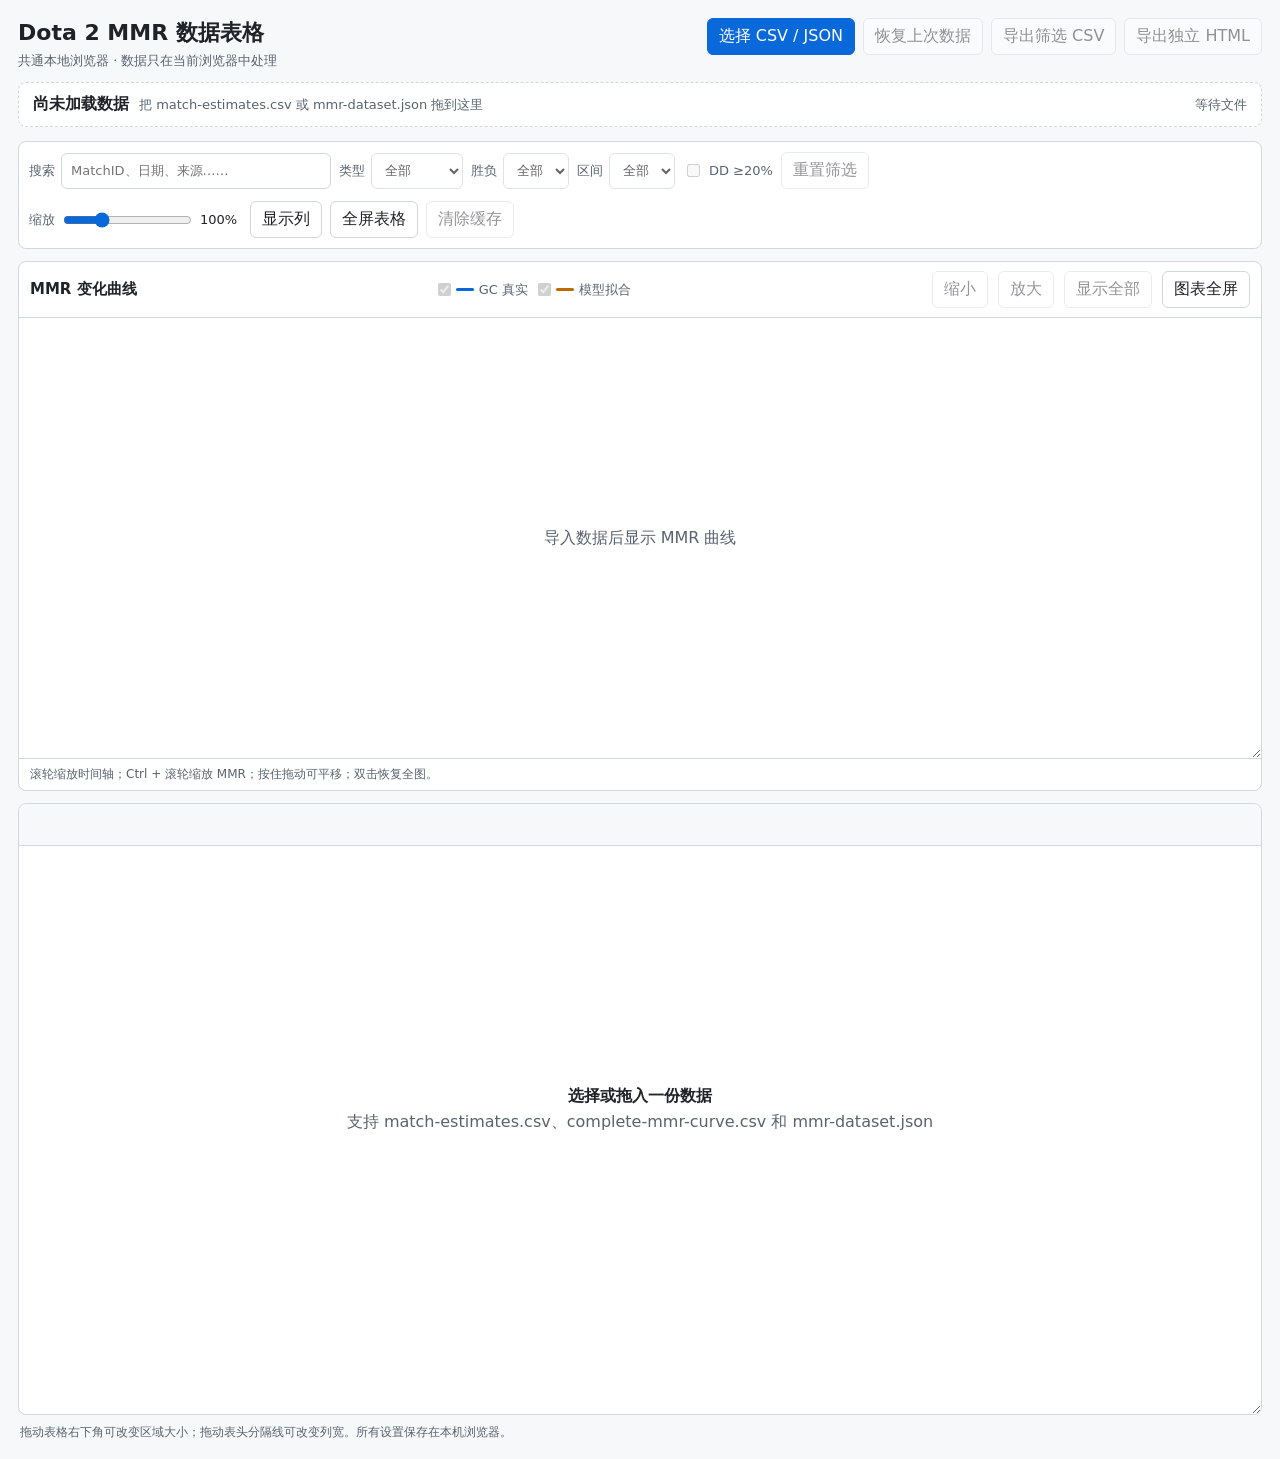
<file: tools/mmr-table-viewer.html>
<!doctype html>
<html lang="zh-CN">
<head>
  <meta charset="utf-8">
  <meta name="viewport" content="width=device-width, initial-scale=1">
  <title>Dota 2 MMR 数据表格</title>
  <style>
    :root {
      color-scheme: light dark;
      --bg: light-dark(#f6f8fa, #0d1117);
      --surface: light-dark(#ffffff, #161b22);
      --surface-alt: light-dark(#f6f8fa, #21262d);
      --text: light-dark(#1f2328, #e6edf3);
      --muted: light-dark(#59636e, #8b949e);
      --border: light-dark(#d0d7de, #30363d);
      --accent: light-dark(#0969da, #58a6ff);
      --accent-soft: light-dark(#ddf4ff, #0d3058);
      --positive: light-dark(#1a7f37, #3fb950);
      --negative: light-dark(#cf222e, #f85149);
      --warning: light-dark(#9a6700, #d29922);
      --chart-actual: light-dark(#0969da, #58a6ff);
      --chart-modeled: light-dark(#bc6b00, #f2a65a);
      --chart-guide: light-dark(#59636e, #8b949e);
      --row-height: 34px;
      --header-height: 42px;
      --table-font-size: 13px;
    }

    * { box-sizing: border-box; }
    html, body { margin: 0; min-height: 100%; background: var(--bg); color: var(--text); }
    body { font-family: system-ui, -apple-system, "Segoe UI", sans-serif; }
    button, input, select { font: inherit; }
    button, select, input[type="search"] {
      color: var(--text);
      background: var(--surface);
      border: 1px solid var(--border);
      border-radius: 6px;
    }
    button { padding: 7px 11px; cursor: pointer; }
    button:hover:not(:disabled) { border-color: var(--accent); }
    button:disabled { cursor: not-allowed; opacity: .48; }
    button.primary { background: var(--accent); color: light-dark(#fff, #08111d); border-color: var(--accent); }
    input[type="search"], select { padding: 7px 9px; min-height: 36px; }
    input[type="range"] { accent-color: var(--accent); }

    .app { width: 100%; padding: 18px; }
    .topbar { display: flex; align-items: flex-start; justify-content: space-between; gap: 16px; flex-wrap: wrap; }
    h1 { margin: 0; font-size: 22px; font-weight: 650; }
    .subtitle { margin: 4px 0 0; color: var(--muted); font-size: 13px; }
    .actions, .filters, .view-controls { display: flex; align-items: center; gap: 8px; flex-wrap: wrap; }
    .actions { justify-content: flex-end; }
    .toolbar {
      display: flex;
      align-items: center;
      justify-content: space-between;
      gap: 12px;
      flex-wrap: wrap;
      margin-top: 14px;
      padding: 10px;
      background: var(--surface);
      border: 1px solid var(--border);
      border-radius: 8px;
    }
    .field { display: inline-flex; align-items: center; gap: 6px; color: var(--muted); font-size: 13px; }
    .field input[type="search"] { width: min(270px, 58vw); }
    .scale-value { min-width: 42px; color: var(--text); font-variant-numeric: tabular-nums; }

    .drop-zone {
      margin-top: 12px;
      padding: 11px 14px;
      color: var(--muted);
      background: var(--surface);
      border: 1px dashed var(--border);
      border-radius: 8px;
      transition: border-color .15s, background .15s;
    }
    .drop-zone.dragging { border-color: var(--accent); background: var(--accent-soft); color: var(--text); }
    .dataset-line { display: flex; align-items: center; gap: 10px; flex-wrap: wrap; }
    .dataset-name { color: var(--text); font-weight: 600; }
    .dataset-meta { font-size: 13px; }
    .status { margin-left: auto; font-size: 13px; color: var(--muted); }

    details.columns { position: relative; }
    details.columns > summary {
      list-style: none;
      cursor: pointer;
      padding: 7px 11px;
      background: var(--surface);
      border: 1px solid var(--border);
      border-radius: 6px;
      color: var(--text);
    }
    details.columns > summary::-webkit-details-marker { display: none; }
    .column-picker {
      position: absolute;
      right: 0;
      top: calc(100% + 6px);
      z-index: 30;
      width: min(330px, 88vw);
      max-height: 360px;
      overflow: auto;
      padding: 10px;
      background: var(--surface);
      border: 1px solid var(--border);
      border-radius: 8px;
      box-shadow: 0 10px 30px light-dark(#1f232820, #0008);
    }
    .column-picker label { display: flex; align-items: center; gap: 8px; padding: 5px 3px; font-size: 13px; }

    .chart-section {
      margin-top: 12px;
      background: var(--surface);
      border: 1px solid var(--border);
      border-radius: 8px;
      overflow: hidden;
    }
    .chart-toolbar {
      display: flex;
      align-items: center;
      justify-content: space-between;
      gap: 10px;
      flex-wrap: wrap;
      padding: 9px 11px;
      border-bottom: 1px solid var(--border);
    }
    .chart-title { margin: 0; font-size: 15px; font-weight: 650; }
    .chart-legend, .chart-actions { display: flex; align-items: center; gap: 10px; flex-wrap: wrap; }
    .series-toggle { display: inline-flex; align-items: center; gap: 5px; color: var(--muted); font-size: 13px; }
    .series-toggle input { margin: 0; }
    .series-swatch { width: 18px; height: 3px; border-radius: 2px; background: var(--chart-actual); }
    .series-swatch.modeled { background: var(--chart-modeled); }
    .chart-viewport {
      position: relative;
      width: 100%;
      height: 440px;
      min-height: 280px;
      max-height: 82vh;
      resize: vertical;
      overflow: hidden;
      touch-action: none;
      cursor: crosshair;
      background: var(--surface);
    }
    .chart-viewport.dragging { cursor: grabbing; user-select: none; }
    .chart-svg { display: block; width: 100%; height: 100%; }
    .chart-svg text { fill: var(--muted); font-size: 11px; font-family: inherit; }
    .chart-svg .axis-title { fill: var(--text); font-size: 12px; }
    .chart-svg .grid-line { stroke: var(--border); stroke-width: 1; vector-effect: non-scaling-stroke; }
    .chart-svg .plot-frame { fill: none; stroke: var(--border); stroke-width: 1; vector-effect: non-scaling-stroke; }
    .chart-svg .series-actual { fill: none; stroke: var(--chart-actual); stroke-width: 1.6; vector-effect: non-scaling-stroke; }
    .chart-svg .series-modeled { fill: none; stroke: var(--chart-modeled); stroke-width: 1.8; stroke-dasharray: 5 3; vector-effect: non-scaling-stroke; }
    .chart-svg .point-actual { fill: var(--chart-actual); }
    .chart-svg .point-modeled { fill: var(--chart-modeled); }
    .chart-svg .hover-guide { stroke: var(--chart-guide); stroke-width: 1; stroke-dasharray: 3 3; pointer-events: none; }
    .chart-svg .hover-marker { fill: var(--surface); stroke-width: 2; pointer-events: none; }
    .chart-svg .interaction-layer { fill: transparent; cursor: inherit; }
    .chart-tooltip {
      position: absolute;
      z-index: 5;
      max-width: min(330px, calc(100% - 16px));
      padding: 8px 10px;
      color: var(--text);
      background: var(--surface-alt);
      border: 1px solid var(--border);
      border-radius: 6px;
      box-shadow: 0 8px 24px light-dark(#1f232820, #0008);
      font-size: 12px;
      line-height: 1.5;
      pointer-events: none;
    }
    .chart-tooltip strong { display: block; margin-bottom: 2px; font-size: 13px; }
    .chart-meta { padding: 7px 11px; color: var(--muted); border-top: 1px solid var(--border); font-size: 12px; }
    .chart-empty { position: absolute; inset: 0; display: grid; place-content: center; color: var(--muted); pointer-events: none; }
    .chart-section:fullscreen { width: 100vw; height: 100vh; background: var(--surface); }
    .chart-section:fullscreen .chart-viewport { height: calc(100vh - 93px); max-height: none; resize: none; }

    .grid-shell {
      position: relative;
      width: 100%;
      height: 68vh;
      min-width: min(420px, 100%);
      min-height: 260px;
      max-width: 100%;
      margin-top: 12px;
      overflow: auto;
      resize: both;
      background: var(--surface);
      border: 1px solid var(--border);
      border-radius: 8px;
      outline: none;
      scrollbar-color: var(--border) var(--surface-alt);
    }
    .grid-shell:focus-visible { box-shadow: 0 0 0 2px var(--accent); }
    .grid-canvas { position: relative; min-width: 100%; }
    .grid-header {
      position: sticky;
      top: 0;
      z-index: 20;
      display: grid;
      height: var(--header-height);
      background: var(--surface-alt);
      border-bottom: 1px solid var(--border);
      font-size: var(--table-font-size);
      user-select: none;
    }
    .header-cell, .grid-cell {
      position: relative;
      min-width: 0;
      display: flex;
      align-items: center;
      padding: 0 9px;
      overflow: hidden;
      white-space: nowrap;
      text-overflow: ellipsis;
      border-right: 1px solid var(--border);
    }
    .header-cell { font-weight: 650; cursor: pointer; }
    .header-cell:hover { background: var(--accent-soft); }
    .sort-indicator { margin-left: 5px; color: var(--accent); }
    .column-resizer {
      position: absolute;
      top: 0;
      right: -4px;
      z-index: 4;
      width: 9px;
      height: 100%;
      cursor: col-resize;
    }
    .column-resizer:hover, body.resizing-column .column-resizer { background: color-mix(in srgb, var(--accent) 30%, transparent); }
    body.resizing-column { cursor: col-resize; user-select: none; }
    .rows-layer { position: absolute; left: 0; right: 0; }
    .grid-row {
      position: absolute;
      left: 0;
      display: grid;
      height: var(--row-height);
      font-size: var(--table-font-size);
      border-bottom: 1px solid var(--border);
    }
    .grid-row:nth-child(even) .grid-cell { background: color-mix(in srgb, var(--surface-alt) 55%, transparent); }
    .grid-row:hover .grid-cell { background: var(--accent-soft); }
    .grid-cell.numeric { justify-content: flex-end; font-variant-numeric: tabular-nums; }
    .grid-cell.positive { color: var(--positive); }
    .grid-cell.negative { color: var(--negative); }
    .grid-cell.warning { color: var(--warning); }
    .frozen {
      position: sticky;
      z-index: 8;
      background: var(--surface) !important;
      box-shadow: 1px 0 0 var(--border);
    }
    .grid-header .frozen { z-index: 24; background: var(--surface-alt) !important; }
    .empty-state {
      position: absolute;
      inset: 0;
      display: grid;
      place-content: center;
      padding: 24px;
      text-align: center;
      color: var(--muted);
      pointer-events: none;
    }
    .empty-state strong { display: block; color: var(--text); margin-bottom: 5px; }
    .footer-note { margin: 9px 2px 0; color: var(--muted); font-size: 12px; }
    .hidden { display: none !important; }

    @media (max-width: 680px) {
      .app { padding: 10px; }
      .actions { justify-content: flex-start; }
      .toolbar { align-items: flex-start; }
      .filters, .view-controls { width: 100%; min-width: 0; }
      .filters > *, .view-controls > * { flex: 0 0 auto; }
      .field.search { display: grid; grid-template-columns: auto minmax(0, 1fr); width: 100%; flex-basis: 100%; }
      .field input[type="search"] { width: 100%; min-width: 0; }
      .chart-toolbar { align-items: flex-start; }
      .chart-title { width: 100%; }
      .chart-viewport { height: 360px; }
      .grid-shell { height: 65vh; resize: vertical; }
      .status { width: 100%; margin-left: 0; }
    }
  </style>
</head>
<body>
  <main class="app" id="app">
    <header class="topbar">
      <div>
        <h1>Dota 2 MMR 数据表格</h1>
        <p class="subtitle">共通本地浏览器 · 数据只在当前浏览器中处理</p>
      </div>
      <div class="actions">
        <input id="fileInput" type="file" accept=".csv,.json,text/csv,application/json" hidden>
        <button id="openButton" type="button" class="primary">选择 CSV / JSON</button>
        <button id="restoreButton" type="button" disabled>恢复上次数据</button>
        <button id="exportCsvButton" type="button" disabled>导出筛选 CSV</button>
        <button id="exportHtmlButton" type="button" disabled>导出独立 HTML</button>
      </div>
    </header>

    <section class="drop-zone" id="dropZone" aria-label="文件拖放区域">
      <div class="dataset-line">
        <span class="dataset-name" id="datasetName">尚未加载数据</span>
        <span class="dataset-meta" id="datasetMeta">把 match-estimates.csv 或 mmr-dataset.json 拖到这里</span>
        <span class="status" id="status" role="status">等待文件</span>
      </div>
    </section>

    <section class="toolbar" aria-label="表格控制">
      <div class="filters">
        <label class="field search">搜索
          <input id="searchInput" type="search" placeholder="MatchID、日期、来源……" disabled>
        </label>
        <label class="field">类型
          <select id="sourceFilter" disabled>
            <option value="all">全部</option>
            <option value="actual">GC 真实</option>
            <option value="modeled">模型估算</option>
          </select>
        </label>
        <label class="field">胜负
          <select id="resultFilter" disabled>
            <option value="all">全部</option>
            <option value="Win">胜</option>
            <option value="Loss">负</option>
          </select>
        </label>
        <label class="field">区间
          <select id="segmentFilter" disabled><option value="all">全部</option></select>
        </label>
        <label class="field">
          <input id="ddFilter" type="checkbox" disabled> DD ≥20%
        </label>
        <button id="resetFiltersButton" type="button" disabled>重置筛选</button>
      </div>
      <div class="view-controls">
        <label class="field">缩放
          <input id="scaleInput" type="range" min="0.7" max="1.8" step="0.1" value="1">
          <span class="scale-value" id="scaleValue">100%</span>
        </label>
        <details class="columns" id="columnDetails">
          <summary>显示列</summary>
          <div class="column-picker" id="columnPicker"></div>
        </details>
        <button id="fullscreenButton" type="button">全屏表格</button>
        <button id="clearCacheButton" type="button" disabled>清除缓存</button>
      </div>
    </section>

    <section class="chart-section" id="chartSection" aria-label="MMR 变化折线图">
      <div class="chart-toolbar">
        <h2 class="chart-title">MMR 变化曲线</h2>
        <div class="chart-legend" aria-label="曲线图例">
          <label class="series-toggle">
            <input id="chartActualToggle" type="checkbox" checked disabled>
            <span class="series-swatch" aria-hidden="true"></span>GC 真实
          </label>
          <label class="series-toggle">
            <input id="chartModeledToggle" type="checkbox" checked disabled>
            <span class="series-swatch modeled" aria-hidden="true"></span>模型拟合
          </label>
        </div>
        <div class="chart-actions">
          <button id="chartZoomOutButton" type="button" disabled>缩小</button>
          <button id="chartZoomInButton" type="button" disabled>放大</button>
          <button id="chartFitButton" type="button" disabled>显示全部</button>
          <button id="chartFullscreenButton" type="button">图表全屏</button>
        </div>
      </div>
      <div class="chart-viewport" id="chartViewport">
        <svg class="chart-svg" id="chartSvg" role="img" aria-label="MMR 随比赛时间变化的交互式折线图"></svg>
        <div class="chart-tooltip hidden" id="chartTooltip" role="tooltip"></div>
        <div class="chart-empty" id="chartEmpty">导入数据后显示 MMR 曲线</div>
      </div>
      <div class="chart-meta" id="chartMeta">滚轮缩放时间轴；Ctrl + 滚轮缩放 MMR；按住拖动可平移；双击恢复全图。</div>
    </section>

    <section class="grid-shell" id="gridShell" tabindex="0" aria-label="MMR 数据表格">
      <div class="grid-canvas" id="gridCanvas">
        <div class="grid-header" id="gridHeader" role="row"></div>
        <div class="rows-layer" id="rowsLayer"></div>
      </div>
      <div class="empty-state" id="emptyState">
        <div><strong>选择或拖入一份数据</strong>支持 match-estimates.csv、complete-mmr-curve.csv 和 mmr-dataset.json</div>
      </div>
    </section>
    <p class="footer-note">拖动表格右下角可改变区域大小；拖动表头分隔线可改变列宽。所有设置保存在本机浏览器。</p>
  </main>

  <script id="viewer-script">
  (() => {
    "use strict";

    const DB_NAME = "dota2-mmr-table-viewer";
    const DB_VERSION = 1;
    const STORE_NAME = "datasets";
    const SETTINGS_KEY = "dota2-mmr-table-viewer-settings-v1";
    const OVERSCAN = 8;
    const PREFERRED_COLUMNS = [
      "date_utc", "match_id", "result", "hero_id", "mmr_fields_visible",
      "actual_start_mmr", "actual_rank_change", "actual_end_mmr",
      "modeled_rank_change", "curve_mmr_before", "curve_mmr_after",
      "confidence_used", "uncertainty_proxy", "double_down_probability",
      "expected_double_down_multiplier", "double_down_status", "segment",
      "normal_rank_change_prior", "unconstrained_rank_change",
      "endpoint_correction", "segment_endpoint_mmr", "segment_endpoint_source",
      "anchor_jump_before", "curve_source", "unix_time", "average_rank", "party_size"
    ];
    const LABELS = {
      date_utc: "时间（UTC）", match_id: "MatchID", result: "胜负", hero_id: "英雄ID",
      mmr_fields_visible: "数据类型", actual_start_mmr: "真实赛前MMR",
      actual_rank_change: "真实变化", actual_end_mmr: "真实赛后MMR",
      modeled_rank_change: "曲线变化", curve_mmr_before: "曲线赛前MMR",
      curve_mmr_after: "曲线赛后MMR", confidence_used: "Confidence",
      uncertainty_proxy: "Uncertainty", double_down_probability: "DD概率",
      expected_double_down_multiplier: "期望倍率", double_down_status: "DD状态",
      segment: "隐藏区间", normal_rank_change_prior: "普通先验",
      unconstrained_rank_change: "混合先验", endpoint_correction: "端点修正",
      segment_endpoint_mmr: "区间终点MMR", segment_endpoint_source: "终点来源",
      anchor_jump_before: "锚点跳变", curve_source: "数据来源", unix_time: "Unix时间",
      average_rank: "平均奖章", party_size: "组队人数", confidence_proxy: "Confidence代理",
      confidence_regime: "Confidence区间", likely_double_down: "疑似DD",
      model_version: "模型版本", curve_break_before: "曲线断点", gap_endpoint_time: "真实端点观测时间（Unix秒）"
    };
    const DEFAULT_HIDDEN = new Set(["unix_time", "confidence_proxy", "likely_double_down"]);
    const NUMBER_HINTS = ["mmr", "rank", "change", "probability", "multiplier", "confidence", "uncertainty", "segment", "hero_id", "unix_time", "party_size"];
    const state = {
      rows: [], filteredRows: [], allColumns: [], columns: [], metadata: {},
      fileName: "", sort: {key: "date_utc", direction: "asc"},
      scale: 1, widths: {}, hiddenColumns: new Set(DEFAULT_HIDDEN), renderToken: 0,
      chart: {
        points: [], fullX: null, fullY: null, viewX: null, viewY: null,
        drag: null, hoverIndex: -1, renderToken: 0
      }
    };

    const $ = id => document.getElementById(id);
    const els = {
      app: $("app"), fileInput: $("fileInput"), openButton: $("openButton"),
      restoreButton: $("restoreButton"), exportCsvButton: $("exportCsvButton"),
      exportHtmlButton: $("exportHtmlButton"), dropZone: $("dropZone"),
      datasetName: $("datasetName"), datasetMeta: $("datasetMeta"), status: $("status"),
      searchInput: $("searchInput"), sourceFilter: $("sourceFilter"),
      resultFilter: $("resultFilter"), segmentFilter: $("segmentFilter"),
      ddFilter: $("ddFilter"), resetFiltersButton: $("resetFiltersButton"),
      scaleInput: $("scaleInput"), scaleValue: $("scaleValue"),
      columnPicker: $("columnPicker"), columnDetails: $("columnDetails"),
      fullscreenButton: $("fullscreenButton"), clearCacheButton: $("clearCacheButton"),
      chartSection: $("chartSection"), chartViewport: $("chartViewport"),
      chartSvg: $("chartSvg"), chartTooltip: $("chartTooltip"), chartEmpty: $("chartEmpty"),
      chartMeta: $("chartMeta"), chartActualToggle: $("chartActualToggle"),
      chartModeledToggle: $("chartModeledToggle"), chartZoomOutButton: $("chartZoomOutButton"),
      chartZoomInButton: $("chartZoomInButton"), chartFitButton: $("chartFitButton"),
      chartFullscreenButton: $("chartFullscreenButton"),
      gridShell: $("gridShell"), gridCanvas: $("gridCanvas"),
      gridHeader: $("gridHeader"), rowsLayer: $("rowsLayer"), emptyState: $("emptyState")
    };

    function loadSettings() {
      try {
        const saved = JSON.parse(localStorage.getItem(SETTINGS_KEY) || "{}");
        if (Number.isFinite(saved.scale)) state.scale = Math.min(1.8, Math.max(.7, saved.scale));
        if (saved.widths && typeof saved.widths === "object") state.widths = saved.widths;
        if (Array.isArray(saved.hiddenColumns)) state.hiddenColumns = new Set(saved.hiddenColumns);
      } catch { /* ignore invalid local settings */ }
      els.scaleInput.value = String(state.scale);
      applyScale();
    }

    function saveSettings() {
      localStorage.setItem(SETTINGS_KEY, JSON.stringify({
        scale: state.scale, widths: state.widths,
        hiddenColumns: [...state.hiddenColumns]
      }));
    }

    function openDatabase() {
      return new Promise((resolve, reject) => {
        if (!window.indexedDB) { reject(new Error("当前浏览器不支持 IndexedDB")); return; }
        const request = indexedDB.open(DB_NAME, DB_VERSION);
        request.onupgradeneeded = () => {
          const db = request.result;
          if (!db.objectStoreNames.contains(STORE_NAME)) db.createObjectStore(STORE_NAME, {keyPath: "id"});
        };
        request.onsuccess = () => resolve(request.result);
        request.onerror = () => reject(request.error);
      });
    }

    async function cacheDataset(payload) {
      try {
        const db = await openDatabase();
        await new Promise((resolve, reject) => {
          const tx = db.transaction(STORE_NAME, "readwrite");
          tx.objectStore(STORE_NAME).put({id: "last", ...payload, cachedAt: new Date().toISOString()});
          tx.oncomplete = resolve; tx.onerror = () => reject(tx.error);
        });
        db.close();
        els.restoreButton.disabled = false;
        els.clearCacheButton.disabled = false;
      } catch (error) { console.warn("缓存数据失败", error); }
    }

    async function readCachedDataset() {
      try {
        const db = await openDatabase();
        const value = await new Promise((resolve, reject) => {
          const tx = db.transaction(STORE_NAME, "readonly");
          const request = tx.objectStore(STORE_NAME).get("last");
          request.onsuccess = () => resolve(request.result || null);
          request.onerror = () => reject(request.error);
        });
        db.close();
        return value;
      } catch { return null; }
    }

    async function clearCache() {
      const db = await openDatabase();
      await new Promise((resolve, reject) => {
        const tx = db.transaction(STORE_NAME, "readwrite");
        tx.objectStore(STORE_NAME).delete("last");
        tx.oncomplete = resolve; tx.onerror = () => reject(tx.error);
      });
      db.close();
      els.restoreButton.disabled = true;
      els.clearCacheButton.disabled = true;
      setStatus("已清除浏览器缓存");
    }

    function parseCsv(text) {
      text = text.replace(/^\uFEFF/, "");
      const records = [];
      let record = [], field = "", quoted = false;
      for (let i = 0; i < text.length; i += 1) {
        const char = text[i];
        if (quoted) {
          if (char === '"' && text[i + 1] === '"') { field += '"'; i += 1; }
          else if (char === '"') quoted = false;
          else field += char;
        } else if (char === '"' && field.length === 0) quoted = true;
        else if (char === ",") { record.push(field); field = ""; }
        else if (char === "\n" || char === "\r") {
          if (char === "\r" && text[i + 1] === "\n") i += 1;
          record.push(field); field = "";
          if (record.some(value => value !== "")) records.push(record);
          record = [];
        } else field += char;
      }
      if (field !== "" || record.length) { record.push(field); records.push(record); }
      if (!records.length) throw new Error("CSV 没有数据");
      const seen = new Map();
      const headers = records[0].map((raw, index) => {
        const base = raw.trim() || `column_${index + 1}`;
        const count = seen.get(base) || 0; seen.set(base, count + 1);
        return count ? `${base}_${count + 1}` : base;
      });
      return records.slice(1).map(values => Object.fromEntries(headers.map((header, index) => [header, values[index] ?? ""])));
    }

    function parseJson(text) {
      const value = JSON.parse(text);
      if (Array.isArray(value)) return {rows: value, metadata: {}};
      if (!value || typeof value !== "object") throw new Error("JSON 顶层必须是数组或对象");
      const rows = value.rows || value.data || value.matches;
      if (!Array.isArray(rows)) throw new Error("JSON 中没有 rows、data 或 matches 数组");
      const metadata = {...(value.metadata || {})};
      for (const key of ["account_id", "model_version", "schema_version", "generated_at_utc"]) {
        if (value[key] !== undefined) metadata[key] = value[key];
      }
      return {rows, metadata};
    }

    async function loadFile(file) {
      setStatus(`读取 ${file.name}…`);
      const text = await file.text();
      const parsed = file.name.toLowerCase().endsWith(".json") ? parseJson(text) : {rows: parseCsv(text), metadata: {}};
      await setDataset({fileName: file.name, rows: parsed.rows, metadata: parsed.metadata}, {cache: true});
    }

    function inferColumns(rows) {
      const keys = new Set();
      for (const row of rows.slice(0, 500)) Object.keys(row).forEach(key => keys.add(key));
      const ordered = [...PREFERRED_COLUMNS.filter(key => keys.has(key)), ...[...keys].filter(key => !PREFERRED_COLUMNS.includes(key)).sort()];
      return ordered.map((key, index) => ({
        key, label: LABELS[key] || key,
        width: Number(state.widths[key]) || defaultColumnWidth(key, index),
        frozen: key === "date_utc" || key === "match_id"
      }));
    }

    function defaultColumnWidth(key, index) {
      if (key === "date_utc") return 220;
      if (key === "match_id") return 132;
      if (["curve_source", "double_down_status", "segment_endpoint_source"].includes(key)) return 190;
      if (key.includes("probability") || key.includes("confidence")) return 125;
      if (key === "result" || key === "segment" || key === "hero_id") return 88;
      return index < 5 ? 120 : 142;
    }

    function normalizeRows(rows) {
      if (!Array.isArray(rows)) throw new Error("数据行必须是数组");
      return rows.filter(row => row && typeof row === "object" && !Array.isArray(row));
    }

    async function setDataset(payload, options = {}) {
      const rows = normalizeRows(payload.rows);
      if (!rows.length) throw new Error("没有可显示的数据行");
      state.rows = rows; state.metadata = payload.metadata || {}; state.fileName = payload.fileName || "embedded-data.json";
      state.allColumns = inferColumns(rows);
      state.columns = state.allColumns.filter(column => !state.hiddenColumns.has(column.key));
      state.sort = {key: state.allColumns.some(column => column.key === "date_utc") ? "date_utc" : state.allColumns[0].key, direction: "asc"};
      populateSegmentFilter(); renderColumnPicker(); enableControls(true); applyFilters();
      els.datasetName.textContent = state.fileName;
      els.datasetMeta.textContent = datasetDescription();
      els.emptyState.classList.add("hidden");
      if (options.cache) await cacheDataset({fileName: state.fileName, rows, metadata: state.metadata});
      setStatus(`已加载 ${rows.length.toLocaleString()} 行`);
    }

    function datasetDescription() {
      const parts = [];
      if (state.metadata.account_id) parts.push(`账号 ${state.metadata.account_id}`);
      if (state.metadata.model_version) parts.push(String(state.metadata.model_version));
      parts.push(`${state.rows.length.toLocaleString()} 行`);
      return parts.join(" · ");
    }

    function enableControls(enabled) {
      for (const element of [
        els.searchInput, els.sourceFilter, els.resultFilter, els.segmentFilter,
        els.ddFilter, els.resetFiltersButton, els.exportCsvButton, els.exportHtmlButton,
        els.chartActualToggle, els.chartModeledToggle, els.chartZoomOutButton,
        els.chartZoomInButton, els.chartFitButton
      ]) element.disabled = !enabled;
    }

    function populateSegmentFilter() {
      const values = [...new Set(state.rows.map(row => String(row.segment ?? "").trim()).filter(Boolean))].sort((a, b) => numericAwareCompare(a, b));
      els.segmentFilter.replaceChildren(new Option("全部", "all"), ...values.map(value => new Option(`区间 ${value}`, value)));
    }

    function renderColumnPicker() {
      els.columnPicker.replaceChildren();
      for (const column of state.allColumns) {
        const label = document.createElement("label");
        const input = document.createElement("input");
        input.type = "checkbox"; input.checked = !state.hiddenColumns.has(column.key);
        input.addEventListener("change", () => {
          if (input.checked) state.hiddenColumns.delete(column.key); else state.hiddenColumns.add(column.key);
          state.columns = state.allColumns.filter(item => !state.hiddenColumns.has(item.key));
          saveSettings(); buildHeader(); updateGeometry(); renderRows();
        });
        label.append(input, document.createTextNode(column.label)); els.columnPicker.append(label);
      }
    }

    let filterTimer = 0;
    function scheduleFilters() { clearTimeout(filterTimer); filterTimer = setTimeout(applyFilters, 140); }

    function applyFilters() {
      const query = els.searchInput.value.trim().toLocaleLowerCase();
      const source = els.sourceFilter.value, result = els.resultFilter.value, segment = els.segmentFilter.value;
      const ddOnly = els.ddFilter.checked;
      let rows = state.rows.filter(row => {
        if (source !== "all") {
          const visible = toBoolean(row.mmr_fields_visible);
          if (source === "actual" && visible !== true) return false;
          if (source === "modeled" && visible === true) return false;
        }
        if (result !== "all" && String(row.result ?? "") !== result) return false;
        if (segment !== "all" && String(row.segment ?? "") !== segment) return false;
        if (ddOnly && !(toNumber(row.double_down_probability) >= .20)) return false;
        if (query && !Object.values(row).some(value => String(value ?? "").toLocaleLowerCase().includes(query))) return false;
        return true;
      });
      const {key, direction} = state.sort;
      if (key) rows = rows.map((row, index) => ({row, index})).sort((a, b) => {
        const compared = compareValues(a.row[key], b.row[key]);
        return compared === 0 ? a.index - b.index : compared * (direction === "asc" ? 1 : -1);
      }).map(item => item.row);
      state.filteredRows = rows;
      els.gridShell.scrollTop = 0; buildHeader(); updateGeometry(); renderRows();
      updateChartData({fit: true});
      setStatus(`显示 ${rows.length.toLocaleString()} / ${state.rows.length.toLocaleString()} 行`);
    }

    function resetFilters() {
      els.searchInput.value = ""; els.sourceFilter.value = "all"; els.resultFilter.value = "all";
      els.segmentFilter.value = "all"; els.ddFilter.checked = false; applyFilters();
    }

    function toBoolean(value) {
      if (value === true || value === 1) return true;
      if (value === false || value === 0) return false;
      const normalized = String(value ?? "").toLowerCase();
      if (["true", "1", "yes"].includes(normalized)) return true;
      if (["false", "0", "no"].includes(normalized)) return false;
      return null;
    }

    function toNumber(value) {
      if (value === null || value === undefined || value === "") return NaN;
      const number = Number(value); return Number.isFinite(number) ? number : NaN;
    }

    function compareValues(a, b) {
      const aNumber = toNumber(a), bNumber = toNumber(b);
      if (Number.isFinite(aNumber) && Number.isFinite(bNumber)) return aNumber - bNumber;
      const aDate = Date.parse(String(a ?? "")), bDate = Date.parse(String(b ?? ""));
      if (Number.isFinite(aDate) && Number.isFinite(bDate)) return aDate - bDate;
      return numericAwareCompare(String(a ?? ""), String(b ?? ""));
    }

    const collator = new Intl.Collator("zh-CN", {numeric: true, sensitivity: "base"});
    function numericAwareCompare(a, b) { return collator.compare(String(a), String(b)); }

    const SVG_NS = "http://www.w3.org/2000/svg";
    const CHART_PADDING = {top: 18, right: 22, bottom: 48, left: 68};

    function firstValue(row, keys) {
      for (const key of keys) {
        if (row[key] !== undefined && row[key] !== null && row[key] !== "") return row[key];
      }
      return null;
    }

    function chartPointFromRow(row, rowIndex) {
      const rawTime = firstValue(row, ["date_utc", "Date", "date", "datetime", "Unix time", "unix_time"]);
      let time = Number(rawTime);
      if (Number.isFinite(time) && time < 100_000_000_000) time *= 1000;
      else time = Date.parse(String(rawTime ?? ""));
      if (!Number.isFinite(time)) return null;

      const before = toNumber(firstValue(row, ["curve_mmr_before", "actual_start_mmr", "Start MMR", "start_mmr"]));
      const change = toNumber(firstValue(row, ["modeled_rank_change", "actual_rank_change", "Rank Change", "rank_change"]));
      let mmr = toNumber(firstValue(row, ["curve_mmr_after", "actual_end_mmr", "End MMR", "end_mmr", "mmr"]));
      if (!Number.isFinite(mmr) && Number.isFinite(before) && Number.isFinite(change)) mmr = before + change;
      if (!Number.isFinite(mmr) && Number.isFinite(before)) mmr = before;
      if (!Number.isFinite(mmr)) return null;

      const visible = toBoolean(row.mmr_fields_visible);
      const sourceText = String(firstValue(row, ["curve_source", "source", "data_source"]) ?? "").toLowerCase();
      const source = visible === false || sourceText.includes("model") || sourceText.includes("constraint") ? "modeled" : "actual";
      return {time, mmr, before, change, source, row, rowIndex};
    }

    function updateChartData({fit = false} = {}) {
      const points = state.filteredRows.flatMap((row, index) => {
        const point = chartPointFromRow(row, index);
        if (point) return [point];
        const time = toNumber(row.gap_endpoint_time), mmr = toNumber(row.segment_endpoint_mmr);
        return Number.isFinite(time) && Number.isFinite(mmr)
          ? [{time: time * 1000, mmr, before: NaN, change: NaN, source: "actual", row, rowIndex: index, anchor: true}] : [];
      }).sort((a, b) => a.time - b.time || a.rowIndex - b.rowIndex);
      state.chart.gaps = state.rows.filter(row => String(row.curve_source).startsWith("无法重建"))
        .map(row => Date.parse(row.date_utc));
      state.chart.points = points;
      if (!points.length) {
        state.chart.fullX = state.chart.fullY = state.chart.viewX = state.chart.viewY = null;
        els.chartSvg.replaceChildren(); els.chartEmpty.classList.remove("hidden");
        els.chartMeta.textContent = "当前筛选结果中没有可绘制的时间与 MMR 字段。";
        hideChartTooltip();
        return;
      }
      const firstTime = points[0].time, lastTime = points[points.length - 1].time;
      const xPadding = firstTime === lastTime ? 86_400_000 : 0;
      const values = points.map(point => point.mmr);
      const yMin = Math.min(...values), yMax = Math.max(...values);
      const yPadding = Math.max(40, (yMax - yMin) * .07);
      state.chart.fullX = [firstTime - xPadding, lastTime + xPadding];
      state.chart.fullY = [Math.floor((yMin - yPadding) / 10) * 10, Math.ceil((yMax + yPadding) / 10) * 10];
      if (fit || !state.chart.viewX || !state.chart.viewY) fitChart();
      else {
        state.chart.viewX = clampDomain(state.chart.viewX, state.chart.fullX, 3_600_000);
        state.chart.viewY = clampDomain(state.chart.viewY, state.chart.fullY, 10);
        renderChart();
      }
      els.chartEmpty.classList.add("hidden");
    }

    function clampDomain(domain, full, minimumSpan) {
      const fullSpan = full[1] - full[0];
      let span = Math.max(minimumSpan, domain[1] - domain[0]);
      if (span >= fullSpan) return [...full];
      const start = Math.min(full[1] - span, Math.max(full[0], domain[0]));
      return [start, start + span];
    }

    function fitChart() {
      if (!state.chart.fullX || !state.chart.fullY) return;
      state.chart.viewX = [...state.chart.fullX]; state.chart.viewY = [...state.chart.fullY];
      renderChart();
    }

    function createSvgElement(name, attributes = {}, text = "") {
      const element = document.createElementNS(SVG_NS, name);
      for (const [key, value] of Object.entries(attributes)) element.setAttribute(key, String(value));
      if (text) element.textContent = text;
      return element;
    }

    function lowerBound(points, time) {
      let low = 0, high = points.length;
      while (low < high) {
        const middle = (low + high) >> 1;
        if (points[middle].time < time) low = middle + 1; else high = middle;
      }
      return low;
    }

    function formatUtcTick(value, span) {
      const date = new Date(value);
      const options = span > 365 * 86_400_000 * 10
        ? {year: "numeric"}
        : span > 100 * 86_400_000
          ? {year: "numeric", month: "2-digit"}
          : {month: "2-digit", day: "2-digit"};
      return new Intl.DateTimeFormat("zh-CN", {...options, timeZone: "UTC"}).format(date);
    }

    function renderChart() {
      const token = ++state.chart.renderToken;
      requestAnimationFrame(() => {
        if (token !== state.chart.renderToken || !state.chart.viewX || !state.chart.viewY) return;
        const width = Math.max(320, els.chartViewport.clientWidth);
        const height = Math.max(280, els.chartViewport.clientHeight);
        const plot = {
          left: CHART_PADDING.left, top: CHART_PADDING.top,
          right: width - CHART_PADDING.right, bottom: height - CHART_PADDING.bottom
        };
        plot.width = Math.max(1, plot.right - plot.left); plot.height = Math.max(1, plot.bottom - plot.top);
        const [x0, x1] = state.chart.viewX, [y0, y1] = state.chart.viewY;
        const xScale = value => plot.left + (value - x0) / (x1 - x0) * plot.width;
        const yScale = value => plot.bottom - (value - y0) / (y1 - y0) * plot.height;
        state.chart.layout = {width, height, plot, xScale, yScale};

        els.chartSvg.setAttribute("viewBox", `0 0 ${width} ${height}`);
        els.chartSvg.replaceChildren(
          createSvgElement("title", {}, "MMR 随比赛时间变化的交互式曲线"),
          createSvgElement("desc", {}, "蓝色实线代表 GC 真实 MMR，橙色虚线代表模型拟合 MMR。滚轮缩放，拖动平移。")
        );
        const defs = createSvgElement("defs");
        const clip = createSvgElement("clipPath", {id: "chartPlotClip"});
        clip.append(createSvgElement("rect", {x: plot.left, y: plot.top, width: plot.width, height: plot.height}));
        defs.append(clip); els.chartSvg.append(defs);

        const xTicks = width < 560 ? 4 : width < 900 ? 6 : 9;
        for (let index = 0; index <= xTicks; index += 1) {
          const value = x0 + (x1 - x0) * index / xTicks, x = xScale(value);
          els.chartSvg.append(createSvgElement("line", {class: "grid-line", x1: x, y1: plot.top, x2: x, y2: plot.bottom}));
          const anchor = index === 0 ? "start" : index === xTicks ? "end" : "middle";
          els.chartSvg.append(createSvgElement("text", {x, y: plot.bottom + 20, "text-anchor": anchor}, formatUtcTick(value, x1 - x0)));
        }
        const yTicks = 6;
        for (let index = 0; index <= yTicks; index += 1) {
          const value = y0 + (y1 - y0) * index / yTicks, y = yScale(value);
          els.chartSvg.append(createSvgElement("line", {class: "grid-line", x1: plot.left, y1: y, x2: plot.right, y2: y}));
          els.chartSvg.append(createSvgElement("text", {x: plot.left - 9, y: y + 4, "text-anchor": "end"}, Math.round(value).toLocaleString()));
        }
        els.chartSvg.append(
          createSvgElement("rect", {class: "plot-frame", x: plot.left, y: plot.top, width: plot.width, height: plot.height}),
          createSvgElement("text", {class: "axis-title", x: (plot.left + plot.right) / 2, y: height - 8, "text-anchor": "middle"}, "比赛时间（UTC）"),
          createSvgElement("text", {class: "axis-title", x: 16, y: (plot.top + plot.bottom) / 2, transform: `rotate(-90 16 ${(plot.top + plot.bottom) / 2})`, "text-anchor": "middle"}, "MMR")
        );

        const start = Math.max(0, lowerBound(state.chart.points, x0) - 1);
        const end = Math.min(state.chart.points.length, lowerBound(state.chart.points, x1) + 1);
        const visiblePoints = state.chart.points.slice(start, end);
        let actualPath = "", modeledPath = "";
        for (let index = 1; index < visiblePoints.length; index += 1) {
          const previous = visiblePoints[index - 1], point = visiblePoints[index];
          if (point.anchor || state.chart.gaps.some(time => time > previous.time && time <= point.time)) continue;
          const command = `M${xScale(previous.time).toFixed(2)},${yScale(previous.mmr).toFixed(2)}L${xScale(point.time).toFixed(2)},${yScale(point.mmr).toFixed(2)}`;
          if (point.source === "modeled") modeledPath += command; else actualPath += command;
        }
        const seriesGroup = createSvgElement("g", {"clip-path": "url(#chartPlotClip)"});
        if (els.chartActualToggle.checked && actualPath) seriesGroup.append(createSvgElement("path", {class: "series-actual", d: actualPath}));
        if (els.chartModeledToggle.checked && modeledPath) seriesGroup.append(createSvgElement("path", {class: "series-modeled", d: modeledPath}));
        {
          for (const point of visiblePoints) {
            if (visiblePoints.length > 300 && !point.anchor) continue;
            if ((point.source === "actual" && !els.chartActualToggle.checked) || (point.source === "modeled" && !els.chartModeledToggle.checked)) continue;
            seriesGroup.append(createSvgElement("circle", {class: point.source === "modeled" ? "point-modeled" : "point-actual", cx: xScale(point.time), cy: yScale(point.mmr), r: 2.3}));
          }
        }
        els.chartSvg.append(seriesGroup);
        els.chartSvg.append(
          createSvgElement("line", {id: "chartHoverGuide", class: "hover-guide hidden", x1: 0, y1: plot.top, x2: 0, y2: plot.bottom}),
          createSvgElement("circle", {id: "chartHoverMarker", class: "hover-marker hidden", cx: 0, cy: 0, r: 4}),
          createSvgElement("rect", {class: "interaction-layer", x: plot.left, y: plot.top, width: plot.width, height: plot.height})
        );
        const from = new Date(x0).toISOString().slice(0, 10), to = new Date(x1).toISOString().slice(0, 10);
        els.chartMeta.textContent = `${from} → ${to} · MMR ${Math.round(y0).toLocaleString()}–${Math.round(y1).toLocaleString()} · 视窗内 ${Math.max(0, end - start).toLocaleString()} 个点；${state.chart.gaps.length} 场端点异常，分差未知、曲线断开，未计入贡献统计。滚轮缩放，拖动平移。`;
        hideChartTooltip();
      });
    }

    function zoomChart(factor, anchorX = .5, anchorY = .5, axis = "both") {
      if (!state.chart.viewX || !state.chart.viewY) return;
      if (axis === "both" || axis === "x") {
        const [start, end] = state.chart.viewX, anchor = start + (end - start) * anchorX;
        state.chart.viewX = clampDomain([anchor - (anchor - start) * factor, anchor + (end - anchor) * factor], state.chart.fullX, 3_600_000);
      }
      if (axis === "both" || axis === "y") {
        const [start, end] = state.chart.viewY, anchor = start + (end - start) * (1 - anchorY);
        state.chart.viewY = clampDomain([anchor - (anchor - start) * factor, anchor + (end - anchor) * factor], state.chart.fullY, 10);
      }
      renderChart();
    }

    function hideChartTooltip() {
      state.chart.hoverIndex = -1; els.chartTooltip.classList.add("hidden");
      document.getElementById("chartHoverGuide")?.classList.add("hidden");
      document.getElementById("chartHoverMarker")?.classList.add("hidden");
    }

    function nearestVisiblePoint(time) {
      const points = state.chart.points; if (!points.length) return null;
      const center = Math.min(points.length - 1, lowerBound(points, time));
      let best = null;
      for (let offset = -8; offset <= 8; offset += 1) {
        const index = center + offset, point = points[index]; if (!point) continue;
        if ((point.source === "actual" && !els.chartActualToggle.checked) || (point.source === "modeled" && !els.chartModeledToggle.checked)) continue;
        const distance = Math.abs(point.time - time);
        if (!best || distance < best.distance) best = {index, point, distance};
      }
      return best;
    }

    function showChartTooltip(event) {
      if (state.chart.drag || !state.chart.layout || !state.chart.viewX) return;
      const rect = els.chartViewport.getBoundingClientRect(), {plot, xScale, yScale} = state.chart.layout;
      const x = event.clientX - rect.left, y = event.clientY - rect.top;
      if (x < plot.left || x > plot.right || y < plot.top || y > plot.bottom) { hideChartTooltip(); return; }
      const [x0, x1] = state.chart.viewX, time = x0 + (x - plot.left) / plot.width * (x1 - x0);
      const nearest = nearestVisiblePoint(time); if (!nearest) { hideChartTooltip(); return; }
      const {point, index} = nearest; state.chart.hoverIndex = index;
      const guide = document.getElementById("chartHoverGuide"), marker = document.getElementById("chartHoverMarker");
      const pointX = xScale(point.time), pointY = yScale(point.mmr);
      guide?.setAttribute("x1", pointX); guide?.setAttribute("x2", pointX); guide?.classList.remove("hidden");
      marker?.setAttribute("cx", pointX); marker?.setAttribute("cy", pointY);
      marker?.setAttribute("stroke", point.source === "modeled" ? "var(--chart-modeled)" : "var(--chart-actual)"); marker?.classList.remove("hidden");
      const title = document.createElement("strong"); title.textContent = `${new Date(point.time).toISOString().replace(".000Z", "Z")} · ${Math.round(point.mmr).toLocaleString()} MMR`;
      const source = document.createElement("div"); source.textContent = point.source === "modeled" ? "模型拟合" : "GC 真实";
      const details = document.createElement("div");
      const delta = Number.isFinite(point.change) ? `${point.change > 0 ? "+" : ""}${Math.round(point.change)}` : "—";
      const result = formatValue("result", point.row.result, point.row);
      const matchId = firstValue(point.row, ["match_id", "MatchID", "Match ID"]);
      details.textContent = `${result === "undefined" ? "" : result} · 变化 ${delta}${matchId ? ` · Match ${matchId}` : ""}`;
      if (point.anchor) details.textContent = "真实端点观测（非该场结算）；隐藏区间逐场分差未知。";
      els.chartTooltip.replaceChildren(title, source, details); els.chartTooltip.classList.remove("hidden");
      const tooltipWidth = els.chartTooltip.offsetWidth, tooltipHeight = els.chartTooltip.offsetHeight;
      els.chartTooltip.style.left = `${Math.max(8, Math.min(rect.width - tooltipWidth - 8, pointX + 12))}px`;
      els.chartTooltip.style.top = `${Math.max(8, Math.min(rect.height - tooltipHeight - 8, pointY - tooltipHeight - 12))}px`;
    }

    function gridTemplate() { return state.columns.map(column => `${column.width}px`).join(" "); }

    function frozenOffsets() {
      let offset = 0; const result = new Map();
      for (const column of state.columns) {
        if (column.frozen) { result.set(column.key, offset); offset += column.width; }
      }
      return result;
    }

    function buildHeader() {
      els.gridHeader.replaceChildren();
      const template = gridTemplate(); els.gridHeader.style.gridTemplateColumns = template;
      const offsets = frozenOffsets();
      for (const column of state.columns) {
        const cell = document.createElement("div");
        cell.className = "header-cell"; cell.role = "columnheader"; cell.title = `按 ${column.label} 排序`;
        if (column.frozen) { cell.classList.add("frozen"); cell.style.left = `${offsets.get(column.key)}px`; }
        cell.append(document.createTextNode(column.label));
        if (state.sort.key === column.key) {
          const indicator = document.createElement("span"); indicator.className = "sort-indicator";
          indicator.textContent = state.sort.direction === "asc" ? "▲" : "▼"; cell.append(indicator);
        }
        cell.addEventListener("click", () => {
          state.sort = state.sort.key === column.key ? {key: column.key, direction: state.sort.direction === "asc" ? "desc" : "asc"} : {key: column.key, direction: "asc"};
          applyFilters();
        });
        const handle = document.createElement("span"); handle.className = "column-resizer";
        handle.addEventListener("pointerdown", event => beginColumnResize(event, column));
        cell.append(handle); els.gridHeader.append(cell);
      }
    }

    function beginColumnResize(event, column) {
      event.preventDefault(); event.stopPropagation(); document.body.classList.add("resizing-column");
      const startX = event.clientX, startWidth = column.width;
      const move = moveEvent => {
        column.width = Math.max(64, Math.min(520, Math.round(startWidth + moveEvent.clientX - startX)));
        state.widths[column.key] = column.width; buildHeader(); updateGeometry(); renderRows();
      };
      const up = () => {
        document.body.classList.remove("resizing-column");
        window.removeEventListener("pointermove", move); window.removeEventListener("pointerup", up); saveSettings();
      };
      window.addEventListener("pointermove", move); window.addEventListener("pointerup", up, {once: true});
    }

    function applyScale() {
      document.documentElement.style.setProperty("--row-height", `${Math.round(34 * state.scale)}px`);
      document.documentElement.style.setProperty("--header-height", `${Math.round(42 * state.scale)}px`);
      document.documentElement.style.setProperty("--table-font-size", `${Math.max(11, 13 * state.scale)}px`);
      els.scaleValue.textContent = `${Math.round(state.scale * 100)}%`;
      if (state.rows.length) { updateGeometry(); renderRows(); }
    }

    function dimensions() {
      return {rowHeight: Math.round(34 * state.scale), headerHeight: Math.round(42 * state.scale)};
    }

    function updateGeometry() {
      if (!state.columns.length) return;
      const {rowHeight, headerHeight} = dimensions();
      const totalWidth = state.columns.reduce((sum, column) => sum + column.width, 0);
      const canvasWidth = Math.max(totalWidth, els.gridShell.clientWidth - 2);
      els.gridCanvas.style.width = `${canvasWidth}px`;
      els.gridCanvas.style.height = `${headerHeight + state.filteredRows.length * rowHeight}px`;
      els.gridHeader.style.width = `${canvasWidth}px`;
      els.rowsLayer.style.top = `${headerHeight}px`;
      els.rowsLayer.style.width = `${canvasWidth}px`;
      els.rowsLayer.style.height = `${state.filteredRows.length * rowHeight}px`;
    }

    function renderRows() {
      const token = ++state.renderToken;
      requestAnimationFrame(() => {
        if (token !== state.renderToken || !state.columns.length) return;
        const {rowHeight, headerHeight} = dimensions();
        const first = Math.max(0, Math.floor(Math.max(0, els.gridShell.scrollTop - headerHeight) / rowHeight) - OVERSCAN);
        const visibleCount = Math.ceil(els.gridShell.clientHeight / rowHeight) + OVERSCAN * 2;
        const end = Math.min(state.filteredRows.length, first + visibleCount);
        const fragment = document.createDocumentFragment();
        const template = gridTemplate(), offsets = frozenOffsets();
        for (let index = first; index < end; index += 1) {
          const row = state.filteredRows[index];
          const element = document.createElement("div"); element.className = "grid-row"; element.role = "row";
          element.style.top = `${index * rowHeight}px`; element.style.height = `${rowHeight}px`;
          element.style.gridTemplateColumns = template; element.style.width = els.rowsLayer.style.width;
          for (const column of state.columns) {
            const cell = document.createElement("div"); cell.className = "grid-cell"; cell.role = "cell";
            const raw = row[column.key]; const formatted = formatValue(column.key, raw, row);
            cell.textContent = formatted; cell.title = formatted;
            if (isNumericColumn(column.key, raw)) cell.classList.add("numeric");
            const numeric = toNumber(raw);
            if ((column.key.includes("change") || column.key.includes("correction")) && Number.isFinite(numeric)) {
              if (numeric > 0) cell.classList.add("positive");
              else if (numeric < 0) cell.classList.add("negative");
            }
            if (column.key === "double_down_probability" && numeric >= .2) cell.classList.add("warning");
            if (column.frozen) { cell.classList.add("frozen"); cell.style.left = `${offsets.get(column.key)}px`; }
            element.append(cell);
          }
          fragment.append(element);
        }
        els.rowsLayer.replaceChildren(fragment);
      });
    }

    function isNumericColumn(key, value) {
      return NUMBER_HINTS.some(hint => key.toLowerCase().includes(hint)) && Number.isFinite(toNumber(value));
    }

    function formatValue(key, value, row) {
      if (value === null || value === undefined || value === "") return "—";
      if (key === "mmr_fields_visible") return toBoolean(value) === true ? "GC真实" : "模型估算";
      if (key === "result") return String(value) === "Win" ? "胜" : String(value) === "Loss" ? "负" : String(value);
      if (key.includes("probability") || key === "confidence_used" || key === "confidence_proxy") {
        const number = toNumber(value); if (Number.isFinite(number)) return `${(number * 100).toFixed(number < .1 ? 1 : 0)}%`;
      }
      if (key === "expected_double_down_multiplier") {
        const number = toNumber(value); if (Number.isFinite(number)) return `${number.toFixed(2)}×`;
      }
      if (key === "date_utc") {
        const parsed = new Date(String(value)); if (!Number.isNaN(parsed.valueOf())) return parsed.toISOString().replace("T", " ").replace(".000Z", "Z");
      }
      const number = toNumber(value);
      if (Number.isFinite(number) && (key.toLowerCase().includes("mmr") || key.includes("rank_change") || key.includes("curve_mmr"))) return Number.isInteger(number) ? number.toLocaleString() : number.toFixed(1);
      if (key === "match_id") return String(value);
      if (key === "double_down_status" && row.mmr_fields_visible === false) return String(value);
      return String(value);
    }

    function serializeCsv(rows, columns) {
      const escape = value => {
        const text = String(value ?? "");
        return /[",\r\n]/.test(text) ? `"${text.replaceAll('"', '""')}"` : text;
      };
      return "\uFEFF" + [columns.map(column => escape(column.key)).join(","), ...rows.map(row => columns.map(column => escape(row[column.key])).join(","))].join("\r\n");
    }

    function downloadBlob(content, type, name) {
      const url = URL.createObjectURL(new Blob([content], {type}));
      const anchor = document.createElement("a"); anchor.href = url; anchor.download = name; anchor.click();
      setTimeout(() => URL.revokeObjectURL(url), 1000);
    }

    function exportFilteredCsv() {
      const base = state.fileName.replace(/\.[^.]+$/, "") || "mmr-data";
      downloadBlob(serializeCsv(state.filteredRows, state.columns), "text/csv;charset=utf-8", `${base}-filtered.csv`);
    }

    function exportStandaloneHtml() {
      const clone = document.documentElement.cloneNode(true);
      clone.querySelector("#gridHeader").replaceChildren(); clone.querySelector("#rowsLayer").replaceChildren();
      clone.querySelector("#chartSvg").replaceChildren(); clone.querySelector("#chartTooltip").replaceChildren();
      clone.querySelector("#columnPicker").replaceChildren(); clone.querySelector("#emptyState").classList.remove("hidden");
      const embedded = document.createElement("script"); embedded.id = "embedded-dataset"; embedded.type = "application/json";
      embedded.textContent = JSON.stringify({schema_version: 1, fileName: state.fileName, metadata: state.metadata, rows: state.rows}).replaceAll("<" + "/script", "<\\/script");
      clone.querySelector("#viewer-script").before(embedded);
      const html = "<!doctype html>\n" + clone.outerHTML;
      const account = state.metadata.account_id ? `-${state.metadata.account_id}` : "";
      downloadBlob(html, "text/html;charset=utf-8", `mmr-table${account}.html`);
    }

    function setStatus(message) { els.status.textContent = message; }

    function bindEvents() {
      els.openButton.addEventListener("click", () => els.fileInput.click());
      els.fileInput.addEventListener("change", async () => {
        const file = els.fileInput.files?.[0]; if (!file) return;
        try { await loadFile(file); } catch (error) { setStatus(`加载失败：${error.message}`); }
        finally { els.fileInput.value = ""; }
      });
      for (const type of ["dragenter", "dragover"]) els.dropZone.addEventListener(type, event => { event.preventDefault(); els.dropZone.classList.add("dragging"); });
      for (const type of ["dragleave", "drop"]) els.dropZone.addEventListener(type, event => { event.preventDefault(); els.dropZone.classList.remove("dragging"); });
      els.dropZone.addEventListener("drop", async event => {
        const file = event.dataTransfer?.files?.[0]; if (!file) return;
        try { await loadFile(file); } catch (error) { setStatus(`加载失败：${error.message}`); }
      });
      els.restoreButton.addEventListener("click", async () => {
        const cached = await readCachedDataset();
        if (cached) await setDataset(cached, {cache: false});
      });
      els.clearCacheButton.addEventListener("click", () => clearCache().catch(error => setStatus(`清除失败：${error.message}`)));
      els.exportCsvButton.addEventListener("click", exportFilteredCsv);
      els.exportHtmlButton.addEventListener("click", exportStandaloneHtml);
      els.searchInput.addEventListener("input", scheduleFilters);
      for (const element of [els.sourceFilter, els.resultFilter, els.segmentFilter, els.ddFilter]) element.addEventListener("change", applyFilters);
      els.resetFiltersButton.addEventListener("click", resetFilters);
      els.scaleInput.addEventListener("input", () => { state.scale = Number(els.scaleInput.value); applyScale(); saveSettings(); });
      els.chartActualToggle.addEventListener("change", renderChart);
      els.chartModeledToggle.addEventListener("change", renderChart);
      els.chartZoomInButton.addEventListener("click", () => zoomChart(.72));
      els.chartZoomOutButton.addEventListener("click", () => zoomChart(1.38));
      els.chartFitButton.addEventListener("click", fitChart);
      els.chartFullscreenButton.addEventListener("click", async () => {
        if (document.fullscreenElement) await document.exitFullscreen(); else await els.chartSection.requestFullscreen();
      });
      els.chartViewport.addEventListener("wheel", event => {
        if (!state.chart.layout || !state.chart.viewX) return;
        event.preventDefault();
        const rect = els.chartViewport.getBoundingClientRect(), {plot} = state.chart.layout;
        const anchorX = Math.max(0, Math.min(1, (event.clientX - rect.left - plot.left) / plot.width));
        const anchorY = Math.max(0, Math.min(1, (event.clientY - rect.top - plot.top) / plot.height));
        zoomChart(event.deltaY > 0 ? 1.18 : 1 / 1.18, anchorX, anchorY, event.ctrlKey ? "y" : "x");
      }, {passive: false});
      els.chartViewport.addEventListener("pointerdown", event => {
        if (event.button !== 0 || !state.chart.layout || !state.chart.viewX) return;
        const rect = els.chartViewport.getBoundingClientRect(), {plot} = state.chart.layout;
        const x = event.clientX - rect.left, y = event.clientY - rect.top;
        if (x < plot.left || x > plot.right || y < plot.top || y > plot.bottom) return;
        state.chart.drag = {x: event.clientX, y: event.clientY, viewX: [...state.chart.viewX], viewY: [...state.chart.viewY]};
        els.chartViewport.classList.add("dragging"); els.chartViewport.setPointerCapture(event.pointerId); hideChartTooltip();
      });
      els.chartViewport.addEventListener("pointermove", event => {
        if (!state.chart.drag || !state.chart.layout) { showChartTooltip(event); return; }
        const {plot} = state.chart.layout, drag = state.chart.drag;
        const dx = event.clientX - drag.x, dy = event.clientY - drag.y;
        const xSpan = drag.viewX[1] - drag.viewX[0], ySpan = drag.viewY[1] - drag.viewY[0];
        state.chart.viewX = clampDomain([drag.viewX[0] - dx / plot.width * xSpan, drag.viewX[1] - dx / plot.width * xSpan], state.chart.fullX, 3_600_000);
        state.chart.viewY = clampDomain([drag.viewY[0] + dy / plot.height * ySpan, drag.viewY[1] + dy / plot.height * ySpan], state.chart.fullY, 10);
        renderChart();
      });
      const finishChartDrag = event => {
        if (!state.chart.drag) return;
        state.chart.drag = null; els.chartViewport.classList.remove("dragging");
        if (els.chartViewport.hasPointerCapture(event.pointerId)) els.chartViewport.releasePointerCapture(event.pointerId);
        showChartTooltip(event);
      };
      els.chartViewport.addEventListener("pointerup", finishChartDrag);
      els.chartViewport.addEventListener("pointercancel", finishChartDrag);
      els.chartViewport.addEventListener("pointerleave", () => { if (!state.chart.drag) hideChartTooltip(); });
      els.chartViewport.addEventListener("dblclick", event => { event.preventDefault(); fitChart(); });
      els.fullscreenButton.addEventListener("click", async () => {
        if (document.fullscreenElement) await document.exitFullscreen(); else await els.gridShell.requestFullscreen();
      });
      document.addEventListener("fullscreenchange", () => {
        els.fullscreenButton.textContent = document.fullscreenElement === els.gridShell ? "退出全屏" : "全屏表格";
        els.chartFullscreenButton.textContent = document.fullscreenElement === els.chartSection ? "退出全屏" : "图表全屏";
        updateGeometry(); renderRows(); renderChart();
      });
      els.gridShell.addEventListener("scroll", renderRows, {passive: true});
      new ResizeObserver(() => { updateGeometry(); renderRows(); }).observe(els.gridShell);
      new ResizeObserver(renderChart).observe(els.chartViewport);
      document.addEventListener("click", event => { if (!els.columnDetails.contains(event.target)) els.columnDetails.open = false; });
    }

    async function initialize() {
      loadSettings(); bindEvents();
      const embedded = document.getElementById("embedded-dataset");
      if (embedded) {
        try {
          const payload = JSON.parse(embedded.textContent);
          await setDataset({fileName: payload.fileName || "embedded-data.json", rows: payload.rows, metadata: payload.metadata || {}}, {cache: false});
          setStatus("已加载独立 HTML 内嵌数据");
        } catch (error) { setStatus(`内嵌数据错误：${error.message}`); }
      }
      const cached = await readCachedDataset();
      els.restoreButton.disabled = !cached; els.clearCacheButton.disabled = !cached;
    }

    initialize();
  })();
  </script>
</body>
</html>
</file>
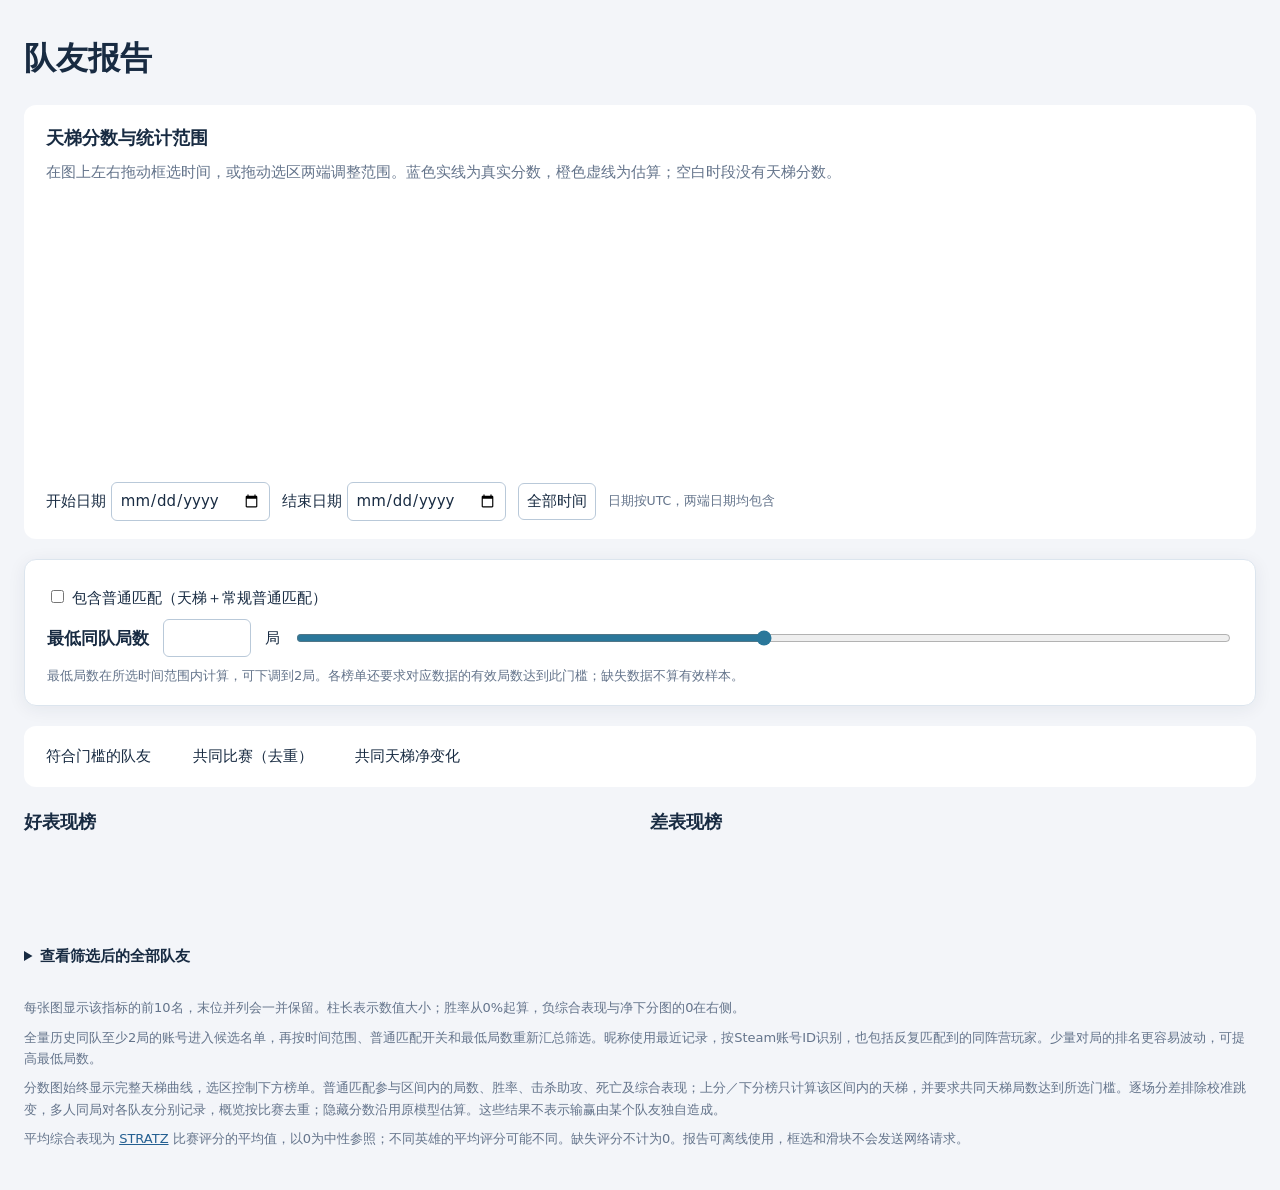
<file: tools/teammate-report-viewer.html>
<!doctype html>
<html lang="zh-CN">
<meta charset="utf-8">
<meta name="viewport" content="width=device-width,initial-scale=1">
<title>队友报告</title>
<style>
  *{box-sizing:border-box}body{margin:0;background:#f3f5f9;color:#182b42;font:15px/1.65 system-ui,"Microsoft YaHei",sans-serif}
  main{max-width:1280px;margin:auto;padding:32px 24px}h1{margin:0;font-size:32px}h2{font-size:18px;margin:0}p{margin:8px 0}
  .sub,small{color:#64748b}a{color:#245f91}.overview,.controls,.notice{padding:18px 22px;background:white;border-radius:12px;margin:20px 0}
  .controls{position:sticky;top:12px;z-index:2;box-shadow:0 3px 18px #182b4212;border:1px solid #dce5ee}
  .control-line{display:flex;align-items:center;gap:14px;flex-wrap:wrap}.control-line label{font-size:17px;font-weight:650}
  #minimum-number{width:88px;padding:6px 8px;border:1px solid #b9c9d9;border-radius:6px;font:inherit}
  #minimum-range{flex:1;min-width:150px;accent-color:#2a779a;cursor:pointer;height:30px}
  #minimum-range:focus-visible{outline:2px solid #2a779a;outline-offset:4px;border-radius:4px}
  .controls p{margin-bottom:0;font-size:13px}.notice{border-left:4px solid #d99026}
  .overview{display:flex;gap:22px 42px;flex-wrap:wrap}.overview strong{display:block;font-size:27px;color:#1b5676;font-variant-numeric:tabular-nums}
  .cards{display:grid;grid-template-columns:repeat(2,minmax(0,1fr));gap:20px}.ranking-column{min-width:0;display:grid;grid-template-rows:subgrid;grid-row:span 5;gap:20px}.chart{background:white;padding:22px;border-radius:12px;min-width:0;border-top:4px solid var(--bar)}
  .curve-panel{background:white;border-radius:12px;padding:18px 22px;margin:20px 0}.date-controls{display:flex;flex-wrap:wrap;align-items:center;gap:12px;margin-top:14px}
  .date-controls input,.date-controls button{font:inherit;padding:5px 8px;border:1px solid #b9c9d9;border-radius:6px;background:white;color:inherit}
  #mmr-curve{display:block;width:100%;height:250px;touch-action:none;cursor:crosshair}#mmr-curve text{font:12px system-ui;fill:#64748b}.curve-line{fill:none;stroke:#2475a5;stroke-width:1.7}.curve-line.estimated{stroke:#ca8a27;stroke-dasharray:5 3}
  .curve-grid{stroke:#e6edf3;stroke-width:1}.curve-selection{fill:#2475a514;stroke:#2475a5;stroke-width:1.5}.curve-handle{stroke:#2475a5;stroke-width:4}.curve-hover{min-height:25px;font-size:13px}
  #selected-range{font-weight:600;color:#1b5676}
  .chart header p{font-size:13px;margin:5px 0 12px}.axis{display:flex;justify-content:space-between;border-bottom:1px solid #dce5ee;font-size:12px;color:#64748b;margin:10px 0}
  .bar-list{padding-right:6px}.bar-row{margin:14px 0 20px}
  .bar-heading{display:flex;align-items:baseline;justify-content:space-between;gap:12px}.player{min-width:0;overflow-wrap:anywhere;font-weight:600}
  .rank{display:inline-block;min-width:24px;color:#94a3b8}.value{white-space:nowrap;font-size:19px;font-weight:700;font-variant-numeric:tabular-nums;color:var(--bar)}
  .bar-track{background:#eff3f7;height:9px;border-radius:3px;position:relative;margin:6px 0}.bar-fill{position:absolute;left:0;top:0;height:100%;border-radius:3px;background:var(--bar)}
  .negative .bar-fill{left:auto;right:0}.sample{font-size:12px;color:#64748b}.empty{color:#64748b;padding:24px 0}.rank-note{color:#64748b;font-size:12px;margin-top:12px}
  details{margin-top:28px}summary{cursor:pointer;font-weight:600}.scroll{overflow-x:auto;margin-top:12px}table{width:100%;border-collapse:collapse;background:white;font-size:14px}
  th,td{padding:10px 13px;border-bottom:1px solid #e2e8f0;text-align:right;white-space:nowrap}th:first-child,td:first-child{text-align:left}footer{margin-top:28px;color:#64748b;font-size:13px}
  @media(max-width:850px){.cards{grid-template-columns:1fr}.ranking-column{display:flex;flex-direction:column;grid-row:auto}main{padding:20px 14px}.controls{top:0;padding:14px}.chart{padding:18px}#minimum-range{flex-basis:100%}.overview{gap:18px 28px}}
  @media print{.controls{position:static;box-shadow:none}.bar-list{max-height:none;overflow:visible}.chart{break-inside:avoid}body{background:white}}
</style>
<main>
  <h1 id="report-title">队友报告</h1>
  <p class="sub" id="scope"></p>
  <div id="notices"></div>
  <section class="curve-panel" aria-label="从天梯分数图选择时间范围">
    <h2>天梯分数与统计范围</h2>
    <p class="sub">在图上左右拖动框选时间，或拖动选区两端调整范围。蓝色实线为真实分数，橙色虚线为估算；空白时段没有天梯分数。</p>
    <svg id="mmr-curve" role="img" aria-label="天梯分数曲线；拖动选择统计时间范围，也可使用下方日期输入框"></svg>
    <div class="sub curve-hover" id="curve-hover"></div>
    <div class="date-controls"><label>开始日期 <input id="date-from" type="date"></label><label>结束日期 <input id="date-to" type="date"></label><button id="reset-range" type="button">全部时间</button><small>日期按UTC，两端日期均包含</small></div>
  </section>
  <section class="controls" aria-label="筛选队友">
    <p id="selected-range"></p>
    <label><input id="include-normal" type="checkbox"> 包含普通匹配（天梯＋常规普通匹配）</label>
    <p class="sub" id="normal-hint"></p>
    <div class="control-line">
      <label for="minimum-range">最低同队局数</label>
      <input id="minimum-number" type="number" aria-label="输入最低同队局数" step="1"><span>局</span>
      <input id="minimum-range" type="range" aria-label="拖动调整最低同队局数" step="1">
    </div>
    <p class="sub">最低局数在所选时间范围内计算，可下调到2局。各榜单还要求对应数据的有效局数达到此门槛；缺失数据不算有效样本。</p>
  </section>
  <section class="overview" aria-live="polite">
    <div>符合门槛的队友<strong id="selected-count"></strong></div>
    <div>共同比赛（去重）<strong id="together-count"></strong><small id="together-split"></small></div>
    <div>共同天梯净变化<strong id="together-mmr"></strong></div>
  </section>
  <p class="sub" id="coverage"></p>
  <div class="cards" id="charts"><section class="ranking-column" id="good-charts" aria-label="好表现榜"><h2>好表现榜</h2></section><section class="ranking-column" id="bad-charts" aria-label="差表现榜"><h2>差表现榜</h2></section></div>
  <details><summary id="table-summary">查看筛选后的全部队友</summary><div class="scroll"><table>
    <thead><tr><th>队友 / 账号ID</th><th>同队局数</th><th>胜率</th><th>平均综合表现 / 有效局数</th><th>场均死亡 / 有效局数</th><th>场均K+A / 有效局数</th><th>累计加分</th><th>累计扣分</th><th>净变化</th><th>GC真实 / 局数</th><th>估算 / 局数</th></tr></thead>
    <tbody id="teammates"></tbody>
  </table></div></details>
  <footer>
    <p>每张图显示该指标的前10名，末位并列会一并保留。柱长表示数值大小；胜率从0%起算，负综合表现与净下分图的0在右侧。</p>
    <p>全量历史同队至少2局的账号进入候选名单，再按时间范围、普通匹配开关和最低局数重新汇总筛选。昵称使用最近记录，按Steam账号ID识别，也包括反复匹配到的同阵营玩家。少量对局的排名更容易波动，可提高最低局数。</p>
    <p>分数图始终显示完整天梯曲线，选区控制下方榜单。普通匹配参与区间内的局数、胜率、击杀助攻、死亡及综合表现；上分／下分榜只计算该区间内的天梯，并要求共同天梯局数达到所选门槛。逐场分差排除校准跳变，多人同局对各队友分别记录，概览按比赛去重；隐藏分数沿用原模型估算。这些结果不表示输赢由某个队友独自造成。</p>
    <p>平均综合表现为 <a href="https://stratz.com">STRATZ</a> 比赛评分的平均值，以0为中性参照；不同英雄的平均评分可能不同。缺失评分不计为0。报告可离线使用，框选和滑块不会发送网络请求。</p>
  </footer>
  <noscript>请在浏览器中打开并启用JavaScript，以显示交互图表。</noscript>
</main>
<script id="report-data" type="application/json">__TEAMMATE_DATA__</script>
<script>
(() => {
  'use strict';
  const allReport = JSON.parse(document.getElementById('report-data').textContent);
  const byId = id => document.getElementById(id);
  const number = (n, digits = 0) => n.toLocaleString('zh-CN', { minimumFractionDigits: digits, maximumFractionDigits: digits });
  const signed = (n, digits = 0) => (n > 0 ? '+' : '') + number(n, digits);
  const cellNumber = n => n === null ? '—' : number(n, 2);
  const node = (tag, className, text) => {
    const element = document.createElement(tag);
    if (className) element.className = className;
    if (text !== undefined) element.textContent = text;
    return element;
  };
  const minimum = allReport.MinimumMatches;
  const maximum = Math.max(allReport.DefaultMinimumMatches, ...allReport.Teammates.map(t => t.Matches));
  const range = byId('minimum-range');
  const numeric = byId('minimum-number');
  const normal = byId('include-normal');
  normal.checked = allReport.IncludesNormalMatches;
  normal.disabled = !allReport.IncludesNormalMatches;
  byId('normal-hint').textContent = normal.disabled
    ? '本次只采集天梯。若要包含普通匹配，请重新运行程序并勾选“队友报告包含普通匹配”，已有缓存会复用。'
    : '开启后，所选时间内的天梯和常规普通匹配合并统计；上分／下分仍仅用天梯。切换无需联网。';
  for (const input of [range, numeric]) { input.min = minimum; input.max = maximum; input.value = allReport.DefaultMinimumMatches; }

  const matchSample = t => `同队 ${t.Matches}局（天梯 ${t.RankedMatches} / 普通 ${t.NormalMatches}）`;
  const winSample = t => `${t.Wins}胜 ${t.Losses}负 · ${matchSample(t)}`;
  const impSample = t => `同队 ${t.Matches}局 · 有效评分 ${t.ImpMatches}/${t.Matches}局`;
  const mmrSample = t => `共同天梯 ${t.RankedMatches}局 · 加分 +${number(t.MmrGain)} / 扣分 −${number(t.MmrLoss)} · 真实 ${signed(t.ActualMmr)}（${t.ActualMatches}局）/ 估算 ${signed(t.EstimatedMmr)}（${t.EstimatedMatches}局）`;
  const metrics = [
    { id: 'win-high', good: true, title: '同队胜率最高', key: 'WinRate', descending: true, color: '#247d89', unit: '%', maximum: 1, eligible: () => true, format: v => number(v * 100, 1) + '%', sample: winSample },
    { id: 'imp-high', good: true, title: '平均综合表现最高', key: 'AverageImp', descending: true, color: '#247d89', unit: '评分', eligible: (t, n) => t.ImpMatches >= n && t.AverageImp > 0, format: v => signed(v, 2), sample: impSample },
    { id: 'kills-assists', good: true, title: '场均击杀＋助攻最多', key: 'AverageKillsAssists', descending: true, color: '#247d89', unit: '次', eligible: (t, n) => t.KillAssistMatches >= n, format: v => number(v, 2), sample: t => `同队 ${t.Matches}局 · 有效K+A ${t.KillAssistMatches}/${t.Matches}局` },
    { id: 'mmr-high', good: true, title: '一起净上分最多', key: 'NetMmr', descending: true, color: '#247d89', unit: 'MMR', eligible: (t, n) => t.RankedMatches >= n && t.NetMmr > 0, format: v => signed(v), sample: mmrSample },
    { id: 'win-low', title: '同队胜率最低', key: 'WinRate', descending: false, color: '#b66144', unit: '%', maximum: 1, eligible: () => true, format: v => number(v * 100, 1) + '%', sample: winSample },
    { id: 'imp-low', title: '平均综合表现最低', key: 'AverageImp', descending: false, color: '#b66144', unit: '评分', negative: true, eligible: (t, n) => t.ImpMatches >= n && t.AverageImp < 0, format: v => signed(v, 2), sample: impSample },
    { id: 'deaths', title: '场均死亡最多', key: 'AverageDeaths', descending: true, color: '#b66144', unit: '次', eligible: (t, n) => t.DeathMatches >= n, format: v => number(v, 2), sample: t => `同队 ${t.Matches}局 · 有效死亡数据 ${t.DeathMatches}/${t.Matches}局` },
    { id: 'mmr-low', title: '一起净下分最多', key: 'NetMmr', descending: false, color: '#b66144', unit: 'MMR', negative: true, eligible: (t, n) => t.RankedMatches >= n && t.NetMmr < 0, format: v => signed(v), sample: mmrSample },
  ];

  function drawChart(metric, teammates, threshold) {
    const all = teammates.filter(t => metric.eligible(t, threshold)).sort((a, b) => (metric.descending ? -1 : 1) * (a[metric.key] - b[metric.key]) || a.AccountId - b.AccountId);
    const cutoff = all[Math.min(9, all.length - 1)]?.[metric.key];
    const shown = all.filter((t, i) => i < 10 || Math.abs(t[metric.key] - cutoff) < 1e-9);
    const card = node('section', 'chart');
    card.id = metric.id;
    card.style.setProperty('--bar', metric.color);
    const header = node('header');
    header.append(node('h2', '', metric.title), node('p', 'sub', `符合条件 ${all.length}人 · 显示 ${shown.length}人 · ${metric.descending ? '从高到低' : '从低到高'}`));
    card.append(header);
    if (!shown.length) { card.append(node('p', 'empty', `所选范围内没有符合该榜条件且有效样本至少${threshold}局的队友`)); return card; }
    const extent = metric.maximum ?? Math.max(1, ...shown.map(t => Math.abs(t[metric.key])));
    const axis = node('div', 'axis');
    axis.append(node('span', '', metric.negative ? metric.format(-extent) : '0'), node('span', '', metric.unit), node('span', '', metric.negative ? '0' : metric.format(extent)));
    card.append(axis);
    const list = node('div', 'bar-list');
    shown.forEach(t => {
      const value = t[metric.key];
      const row = node('div', 'bar-row' + (metric.negative ? ' negative' : ''));
      row.dataset.accountId = t.AccountId;
      row.dataset.value = value;
      const heading = node('div', 'bar-heading');
      const player = node('div', 'player');
      const rank = all.findIndex(other => Math.abs(other[metric.key] - value) < 1e-9) + 1;
      player.append(node('span', 'rank', rank + '.'), document.createTextNode(t.Name), node('small', '', ` #${t.AccountId}`));
      heading.append(player, node('span', 'value', metric.format(value)));
      const track = node('div', 'bar-track');
      const fill = node('div', 'bar-fill');
      fill.style.width = Math.min(100, Math.abs(value) / extent * 100) + '%';
      track.append(fill);
      row.append(heading, track, node('div', 'sample', metric.sample(t)));
      list.append(row);
    });
    card.append(list);
    if (shown.length < all.length) card.append(node('div', 'rank-note', '其他队友可在页面下方的完整名单中查看。'));
    return card;
  }

  const names = new Map(allReport.Teammates.map(t => [t.AccountId, t.Name]));
  const matchesByTime = allReport.Matches.map(m => ({...m, time: Date.parse(m.DateUtc)})).sort((a, b) => a.time - b.time);
  const day = 86400000;
  const startOfDay = time => Math.floor(time / day) * day;
  const dateText = time => new Date(time).toISOString().slice(0, 10);
  const fullStart = startOfDay(matchesByTime[0]?.time ?? 0);
  const fullEnd = startOfDay(matchesByTime.at(-1)?.time ?? 0) + day - 1;
  let from = fullStart, to = fullEnd, frame = 0;
  const dateFrom = byId('date-from'), dateTo = byId('date-to');
  for (const input of [dateFrom, dateTo]) { input.min = dateText(fullStart); input.max = dateText(fullEnd); input.disabled = !matchesByTime.length; }
  byId('reset-range').disabled = !matchesByTime.length;

  function aggregate(matches) {
    const stats = new Map();
    for (const m of matches) for (const p of m.Players) {
      if (!stats.has(p.AccountId)) stats.set(p.AccountId, {AccountId: p.AccountId, Name: names.get(p.AccountId),
        Matches: 0, Wins: 0, RankedMatches: 0, NormalMatches: 0, DeathMatches: 0, Deaths: 0,
        KillAssistMatches: 0, KillsAssists: 0, ImpMatches: 0, ImpSum: 0, MmrGain: 0, MmrLoss: 0,
        ActualMatches: 0, ActualMmr: 0, EstimatedMatches: 0, EstimatedMmr: 0});
      const t = stats.get(p.AccountId);
      t.Matches++; if (m.Won) t.Wins++;
      if (p.Deaths !== null) { t.DeathMatches++; t.Deaths += p.Deaths; }
      if (p.KillsAssists !== null) { t.KillAssistMatches++; t.KillsAssists += p.KillsAssists; }
      if (p.Imp !== null) { t.ImpMatches++; t.ImpSum += p.Imp; }
      if (m.MmrChange === null) t.NormalMatches++;
      else {
        t.RankedMatches++; t.MmrGain += Math.max(0, m.MmrChange); t.MmrLoss += Math.max(0, -m.MmrChange);
        if (m.Estimated) { t.EstimatedMatches++; t.EstimatedMmr += m.MmrChange; }
        else { t.ActualMatches++; t.ActualMmr += m.MmrChange; }
      }
    }
    return [...stats.values()].map(t => ({...t, Losses: t.Matches - t.Wins, WinRate: t.Wins / t.Matches,
      AverageDeaths: t.DeathMatches ? t.Deaths / t.DeathMatches : null,
      AverageKillsAssists: t.KillAssistMatches ? t.KillsAssists / t.KillAssistMatches : null,
      AverageImp: t.ImpMatches ? t.ImpSum / t.ImpMatches : null, NetMmr: t.MmrGain - t.MmrLoss
    })).sort((a, b) => b.Matches - a.Matches || a.AccountId - b.AccountId);
  }

  const svg = byId('mmr-curve');
  const points = matchesByTime.filter(m => m.MmrChange !== null && Number.isFinite(m.CurveMmr));
  let plot, drag = null;
  const svgNode = (tag, attrs, text) => {
    const el = document.createElementNS('http://www.w3.org/2000/svg', tag);
    for (const [key, value] of Object.entries(attrs)) el.setAttribute(key, value);
    if (text !== undefined) el.textContent = text;
    return el;
  };
  const xScale = time => plot.left + (time - fullStart) / (fullEnd - fullStart) * plot.width;
  function showSelection() {
    if (!plot) return;
    const left = xScale(from), right = xScale(to);
    const band = byId('curve-selection');
    band.setAttribute('x', left); band.setAttribute('width', Math.max(1, right - left));
    for (const [id, x] of [['curve-start', left], ['curve-end', right]]) {
      const handle = byId(id); handle.setAttribute('x1', x); handle.setAttribute('x2', x);
    }
  }
  function drawCurve() {
    const width = Math.max(280, svg.clientWidth);
    plot = {left: 52, right: width - 12, top: 20, bottom: 214, width: width - 64};
    svg.setAttribute('viewBox', `0 0 ${width} 250`);
    svg.replaceChildren(svgNode('title', {}, '天梯分数曲线：拖动框选统计日期'));
    const values = points.map(p => p.CurveMmr);
    const low = values.length ? Math.floor((Math.min(...values) - 50) / 100) * 100 : 0;
    const high = values.length ? Math.ceil((Math.max(...values) + 50) / 100) * 100 : 100;
    const y = value => plot.bottom - (value - low) / (high - low) * (plot.bottom - plot.top);
    if (points.length) for (let i = 0; i <= 4; i++) {
      const value = low + (high - low) * i / 4;
      svg.append(svgNode('line', {class: 'curve-grid', x1: plot.left, x2: plot.right, y1: y(value), y2: y(value)}),
        svgNode('text', {x: plot.left - 7, y: y(value) + 4, 'text-anchor': 'end'}, number(Math.round(value))));
    }
    if (matchesByTime.length) {
      const ticks = width < 560 ? 2 : 5;
      for (let i = 0; i <= ticks; i++) {
        const time = fullStart + (fullEnd - fullStart) * i / ticks;
        svg.append(svgNode('text', {x: xScale(time), y: 240, 'text-anchor': i === 0 ? 'start' : i === ticks ? 'end' : 'middle'}, dateText(time)));
      }
    }
    let actual = '', estimated = '';
    for (let i = 1; i < points.length; i++) {
      const a = points[i - 1], b = points[i];
      if (b.CurveBreakBefore) continue;
      const segment = `M${xScale(a.time).toFixed(2)},${y(a.CurveMmr).toFixed(2)}L${xScale(b.time).toFixed(2)},${y(b.CurveMmr).toFixed(2)}`;
      if (b.Estimated) estimated += segment; else actual += segment;
    }
    svg.append(svgNode('path', {class: 'curve-line actual', d: actual}), svgNode('path', {class: 'curve-line estimated', d: estimated}));
    if (points.length === 1) svg.append(svgNode('circle', {cx: xScale(points[0].time), cy: y(points[0].CurveMmr), r: 3, fill: '#2475a5'}));
    if (!points.length) svg.append(svgNode('text', {x: width / 2, y: 115, 'text-anchor': 'middle'}, '没有可绘制的天梯分数'));
    svg.append(svgNode('rect', {id: 'curve-selection', class: 'curve-selection', y: plot.top, height: plot.bottom - plot.top}));
    for (const id of ['curve-start', 'curve-end']) svg.append(svgNode('line', {id, class: 'curve-handle', y1: plot.top, y2: plot.bottom}));
    showSelection();
  }
  function refresh() {
    if (!frame) frame = requestAnimationFrame(() => { frame = 0; render(Number(numeric.value)); });
  }
  function selectDates(a, b) {
    const clamp = value => Math.max(fullStart, Math.min(startOfDay(fullEnd), startOfDay(value)));
    from = Math.min(clamp(a), clamp(b)); to = Math.max(clamp(a), clamp(b)) + day - 1;
    refresh();
  }
  const timeAtPointer = event => fullStart + Math.max(0, Math.min(1, (event.clientX - svg.getBoundingClientRect().left - plot.left) / plot.width)) * (fullEnd - fullStart);
  svg.addEventListener('pointerdown', event => {
    if (event.button !== 0 || !matchesByTime.length) return;
    const rect = svg.getBoundingClientRect(), x = event.clientX - rect.left, y = event.clientY - rect.top;
    if (x < plot.left || x > plot.right || y < plot.top || y > plot.bottom) return;
    const time = timeAtPointer(event);
    drag = {anchor: Math.abs(x - xScale(from)) < 10 ? to : Math.abs(x - xScale(to)) < 10 ? from : time, previous: [from, to]};
    svg.setPointerCapture(event.pointerId); event.preventDefault(); selectDates(drag.anchor, time);
  });
  svg.addEventListener('pointermove', event => {
    const time = timeAtPointer(event);
    if (drag) { selectDates(drag.anchor, time); return; }
    const nearest = points.reduce((best, p) => !best || Math.abs(p.time - time) < Math.abs(best.time - time) ? p : best, null);
    byId('curve-hover').textContent = nearest && time >= points[0].time && time <= points.at(-1).time
      ? `${dateText(nearest.time)} · 天梯分数 ${number(nearest.CurveMmr)} · ${nearest.Estimated ? '估算' : '真实'} · 比赛 ${nearest.MatchId}` : '该时段没有天梯分数，可按日期筛选普通匹配。';
  });
  svg.addEventListener('pointerup', event => {
    if (!drag) return;
    selectDates(drag.anchor, timeAtPointer(event)); drag = null;
    if (svg.hasPointerCapture(event.pointerId)) svg.releasePointerCapture(event.pointerId);
  });
  svg.addEventListener('pointercancel', () => { if (drag) { [from, to] = drag.previous; drag = null; refresh(); } });
  svg.addEventListener('pointerleave', () => { byId('curve-hover').textContent = ''; });
  for (const input of [dateFrom, dateTo]) input.addEventListener('change', () => selectDates(Date.parse(dateFrom.value) || from, Date.parse(dateTo.value) || to));
  byId('reset-range').addEventListener('click', () => selectDates(fullStart, fullEnd));
  new ResizeObserver(drawCurve).observe(svg);

  function render(threshold) {
    threshold = Math.min(maximum, Math.max(minimum, Math.round(threshold || minimum)));
    range.value = numeric.value = threshold;
    dateFrom.value = matchesByTime.length ? dateText(from) : ''; dateTo.value = matchesByTime.length ? dateText(to) : '';
    byId('selected-range').textContent = matchesByTime.length ? `统计范围：${dateText(from)} 至 ${dateText(to)}（UTC）` : '当前没有比赛数据';
    showSelection();
    const scope = matchesByTime.filter(m => (normal.checked || m.MmrChange !== null) && m.time >= from && m.time <= to);
    const normalCount = scope.filter(m => m.MmrChange === null).length;
    const complete = scope.filter(m => m.Complete).length;
    document.title = byId('report-title').textContent = normal.checked ? '天梯＋普通匹配队友报告' : '天梯队友报告';
    byId('scope').textContent = `账号 ${allReport.AccountId} · 所选范围：天梯 ${number(scope.length - normalCount)} 场 · 普通匹配 ${number(normalCount)} 场 · 详情完整 ${number(complete)}/${number(scope.length)} 场`;
    byId('notices').replaceChildren();
    if (complete < scope.length) byId('notices').append(node('div', 'notice', '所选范围的基础资料尚未齐全，以下为暂定结果。缺失比赛可能改变队友名单和排名；再次采集将继续补缺。'));
    for (const text of allReport.Notes) byId('notices').append(node('div', 'notice', text));
    const teammates = aggregate(scope).filter(t => t.Matches >= threshold);
    const ids = new Set(teammates.map(t => t.AccountId));
    const matches = scope.filter(m => m.Players.some(p => ids.has(p.AccountId)));
    byId('selected-count').textContent = teammates.length + ' 人';
    byId('together-count').textContent = number(matches.length) + ' 场';
    const rankedCount = matches.filter(m => m.MmrChange !== null).length;
    byId('together-split').textContent = `天梯 ${number(rankedCount)} / 普通 ${number(matches.length - rankedCount)}`;
    byId('together-mmr').textContent = signed(matches.reduce((sum, m) => sum + (m.MmrChange ?? 0), 0)) + ' MMR';
    byId('coverage').textContent = `区间内同队至少 ${threshold}局 · 综合表现有效评分 ${number(teammates.reduce((n, t) => n + t.ImpMatches, 0))}/${number(teammates.reduce((n, t) => n + t.Matches, 0))} 人次 · 各榜对应数据也需至少${threshold}局有效样本`;
    for (const [id, good, title] of [['good-charts', true, '好表现榜'], ['bad-charts', false, '差表现榜']])
      byId(id).replaceChildren(node('h2', '', title), ...metrics.filter(m => !!m.good === good).map(metric => drawChart(metric, teammates, threshold)));
    byId('table-summary').textContent = `查看筛选后的全部 ${teammates.length}名队友及计算样本`;
    byId('teammates').replaceChildren(...teammates.map(t => {
      const row = node('tr');
      const name = node('td', '', t.Name);
      name.append(node('br'), node('small', '', t.AccountId));
      row.append(name);
      const mmr = t.RankedMatches ? [signed(t.MmrGain), '−' + number(t.MmrLoss), signed(t.NetMmr), `${signed(t.ActualMmr)} / ${t.ActualMatches}`, `${signed(t.EstimatedMmr)} / ${t.EstimatedMatches}`] : ['—', '—', '—', '—', '—'];
      for (const text of [`${t.Matches}（天梯 ${t.RankedMatches} / 普通 ${t.NormalMatches}）`, number(t.WinRate * 100, 1) + '%', `${cellNumber(t.AverageImp)} / ${t.ImpMatches}`, `${cellNumber(t.AverageDeaths)} / ${t.DeathMatches}`, `${cellNumber(t.AverageKillsAssists)} / ${t.KillAssistMatches}`, ...mmr]) row.append(node('td', '', text));
      return row;
    }));
  }
  range.addEventListener('input', () => { numeric.value = range.value; refresh(); });
  numeric.addEventListener('change', refresh);
  normal.addEventListener('change', refresh);
  drawCurve();
  render(allReport.DefaultMinimumMatches);
})();
</script>
</html>
</file>
